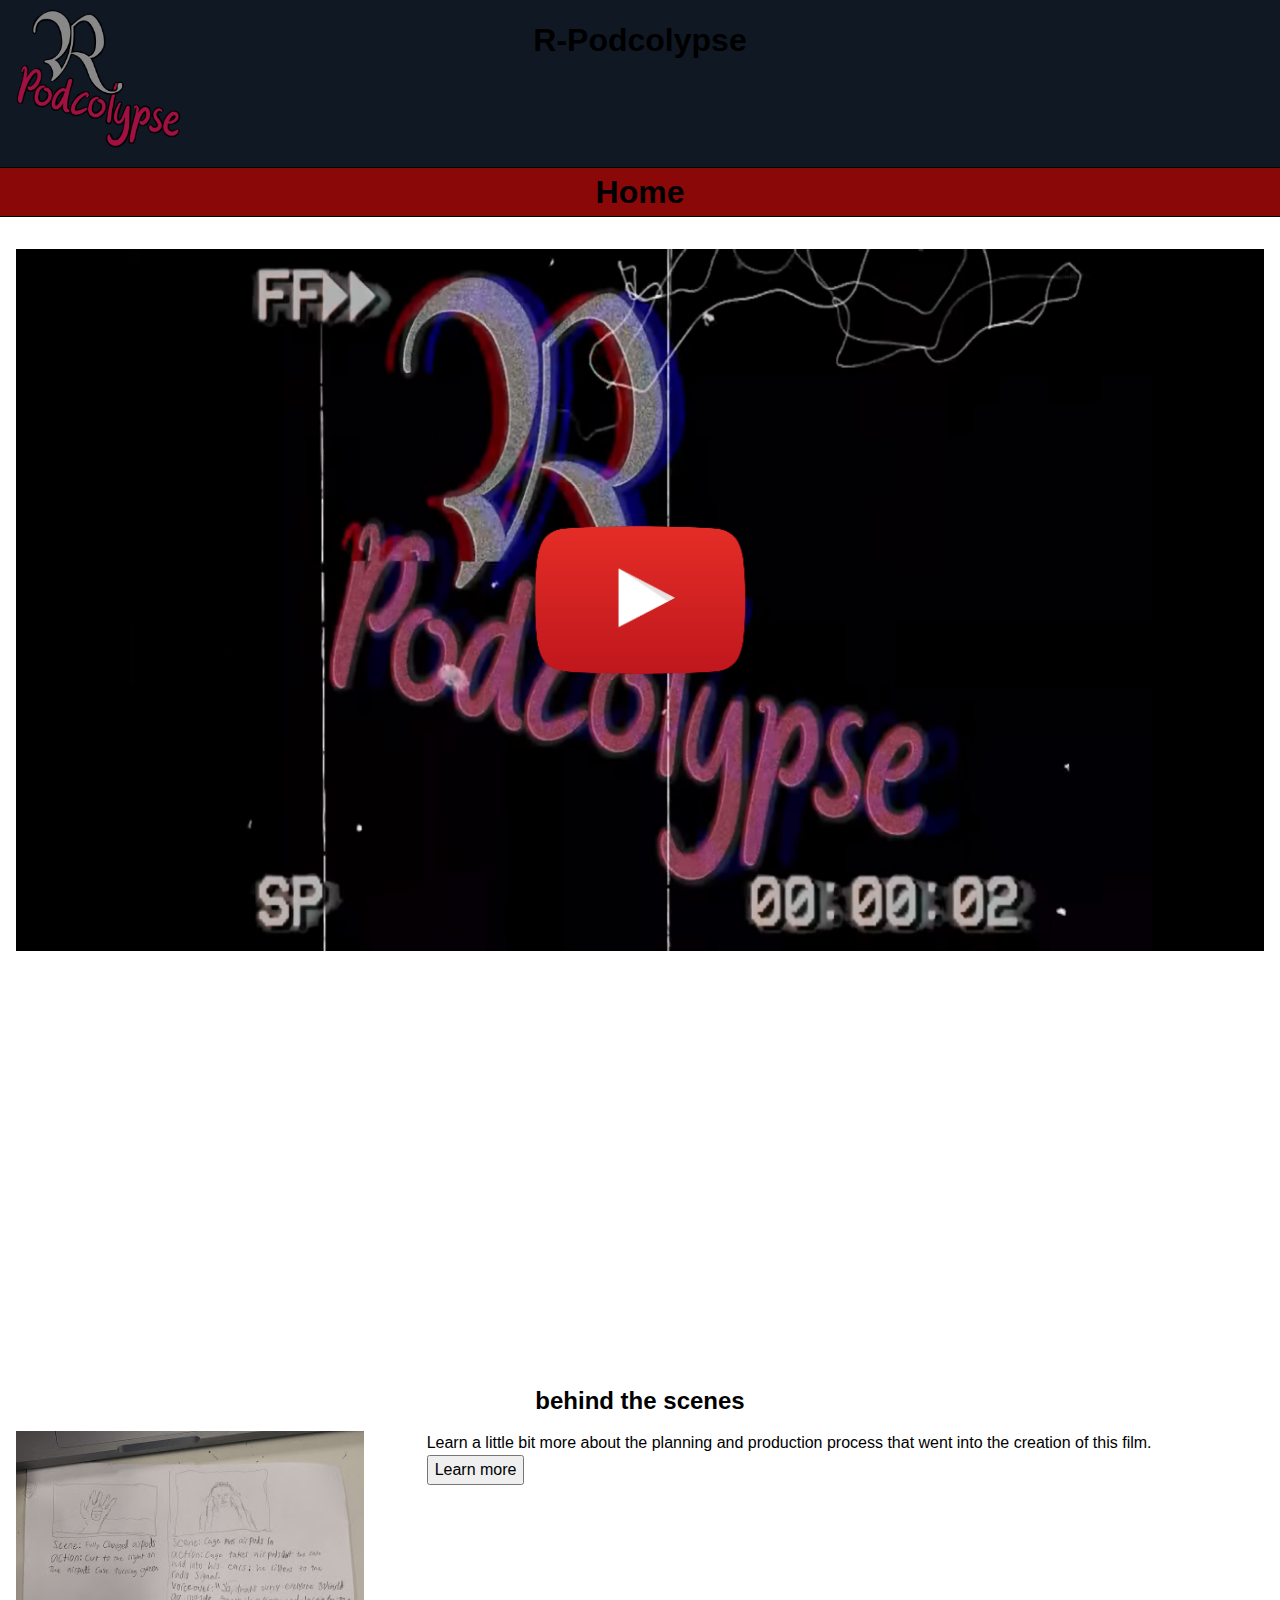
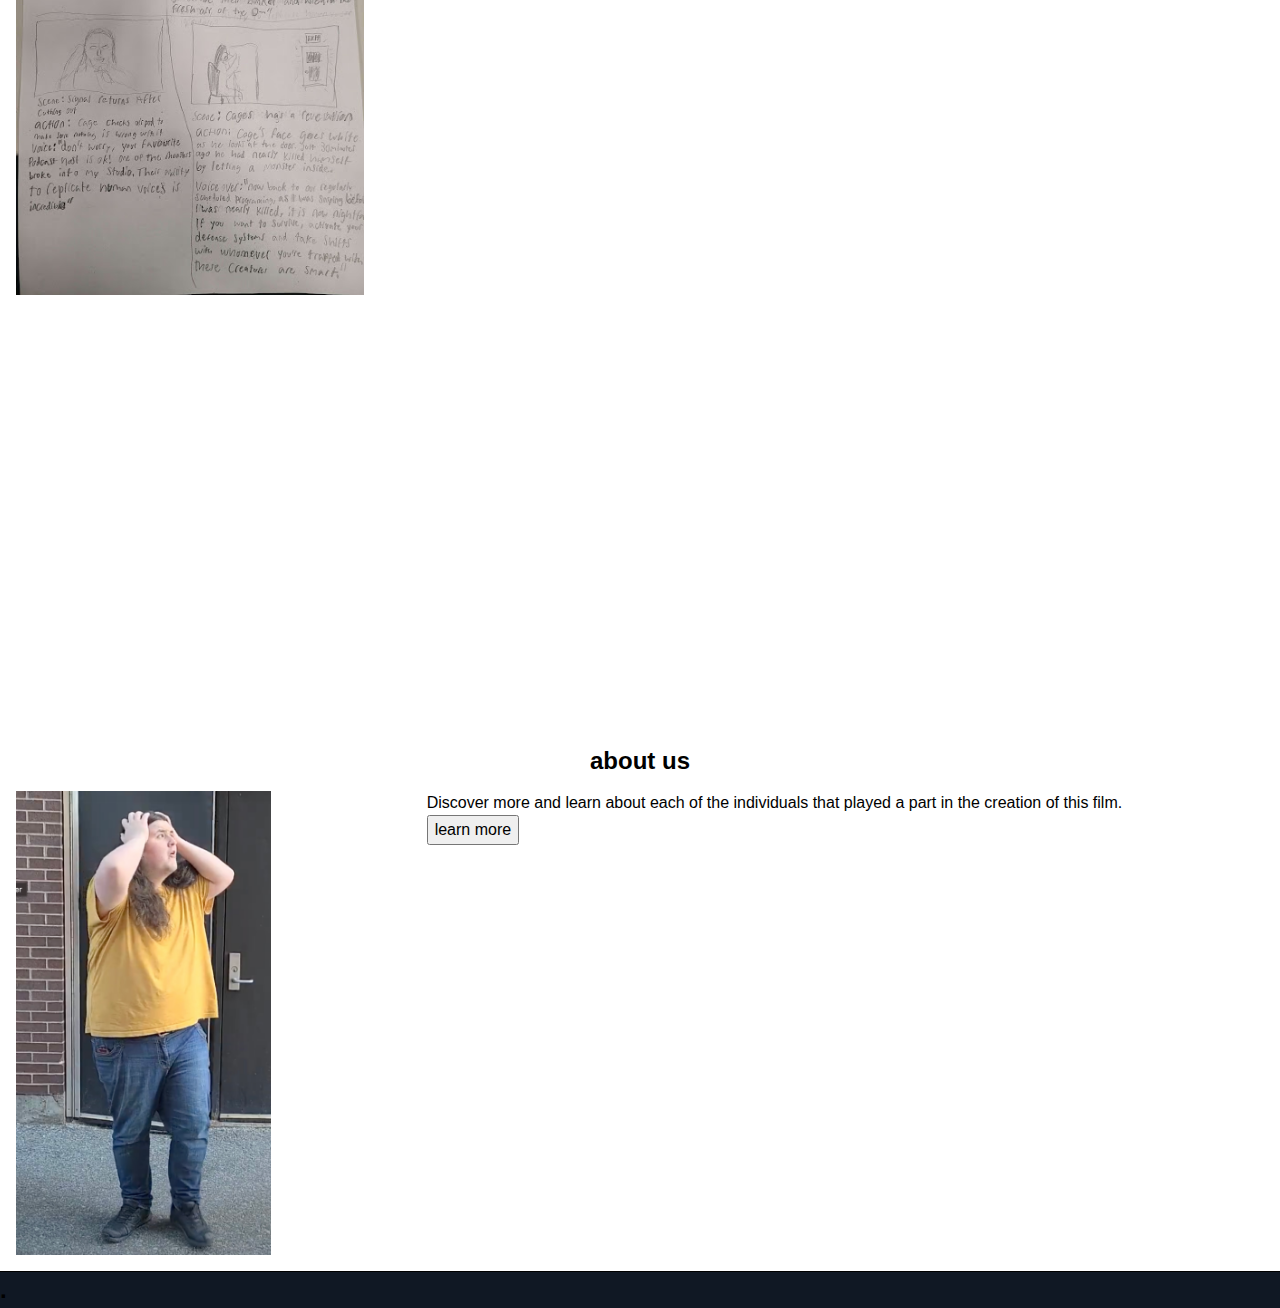
<file: index.html>
<!DOCTYPE html>
<html lang="en">
  <head>
    <!-- Set the page title -->
    <title>RPodcolypse</title>

    <!-- Set the charset we're using to UTF-8 -->
    <meta charset="UTF-8" />

    <!-- Set the screens default zoom / scale to 1 -->
    <meta name="viewport" content="width=device-width, initial-scale=1" />

    <!-- Specifies the document mode for Internet Explorer -->
    <meta http-equiv="X-UA-Compatible" content="ie=edge" />

    <!-- We are using a CSS Reset file to standardize browser default css -->
    <link rel="stylesheet" href="./reset.css" />

    <!-- This is where all of our awesome CSS code goes -->
    <link rel="stylesheet" href="./style.css" />

    <!-- Set the Favicon  -->
    <link rel="icon" href="./images1/R-Pocolypse Logo(1).png" type="image/svg+xml" />
  </head>
  <body>
    <header class="Header">
      <h2 class="titleMenu">R-Podcolypse</h2>
      <img src="./images1/R-Pocolypse Logo(1).png" alt="logo" class="Logo" />
    </header>
    <main>
      <h1><a href="fifth_hidden_index.html" class="hiddenlink1">Home</a></h1>
        <a href="https://youtu.be/t8ITplENTg8"><img src="./images1/R-Podcolypse-thumb.png" alt="R-Podcolypse Movie" class="movie" /></a>
      </div>

      <div class="behindTheScenes">
        <div id="behindimage">
          <img src="./images1/unnamed-4.jpg" class="behindphoto"/>
        </div>
        <div id="behindtitle">
          <h2 class="gridTitle"><a href="third_hidden_index.html" class="hiddenlink1">behind the scenes</a></h2>
        </div>
        <div id="behindinfo">
          <p class="gridDescription">Learn a little bit more about the planning and production process that went into the creation of this film.</p>
          <a href="Second_Index.html">
          <button>Learn more</button>
          </a>
        </div>
      </div>

      <div class="aboutUs">
        <div id="abouttitle">
          <h2 class="gridTitle"><a href="fourth_hidden_index.html" class="hiddenlink1">about us</a></h2>
        </div>
        <div id="aboutimage">
          <img src="./images1/IMG_7613.jpg" class="aboutphoto"/>
        </div>
        <div id="aboutinfo">
          <p class="gridDescription">Discover more and learn about each of the individuals that played a part in the creation of this film.</p>
          <a href="third_index.html">
            <Button>learn more</Button>
          </a>
        </div>
      </div>
    </main>
    <footer>
      <h2>.</h2>
    </footer>
  </body>
</html>
</file>
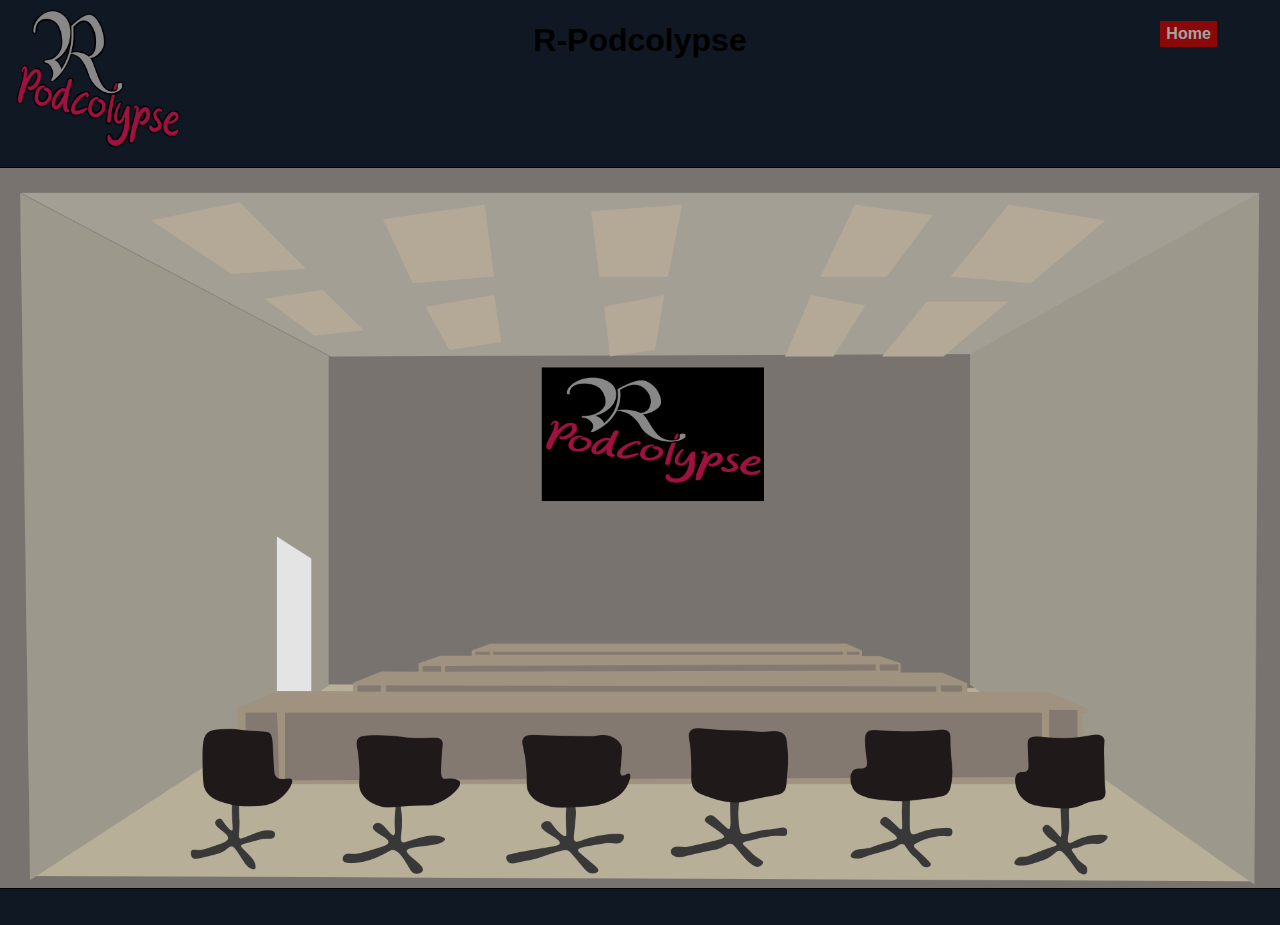
<file: fifth_hidden_index.html>
<!DOCTYPE html>
<html lang="en">
  <head>
    <!-- Set the page title -->
    <title>RPodcolypse</title>

    <!-- Set the charset we're using to UTF-8 -->
    <meta charset="UTF-8" />

    <!-- Set the screens default zoom / scale to 1 -->
    <meta name="viewport" content="width=device-width, initial-scale=1" />

    <!-- Specifies the document mode for Internet Explorer -->
    <meta http-equiv="X-UA-Compatible" content="ie=edge" />

    <!-- We are using a CSS Reset file to standardize browser default css -->
    <link rel="stylesheet" href="./reset.css" />

    <!-- This is where all of our awesome CSS code goes -->
    <link rel="stylesheet" href="./style.css" />

    <!-- Set the Favicon  -->
    <link rel="icon" href="./images/R-Pocolypse Logo(1).png" type="image/svg+xml" />
  </head>
  <body>
    <header class="Header">
      <h2 class="titleMenu">R-Podcolypse</h2>
      <img src="./images1/R-Pocolypse Logo(1).png" alt="logo" class="Logo" />
      <a href="index.html">
        <h3 class="homeButton"><button class="button">Home</button></h3>
      </a>
    </header>
    <main>
     <img src="./images1/Classroom_Background.png" alt="classroom easter egg" class="hidden1" />
    </main>
    <footer>
      <h2 class="invisibleText">.</h2>
    </footer>
  </body>
</html>
</file>
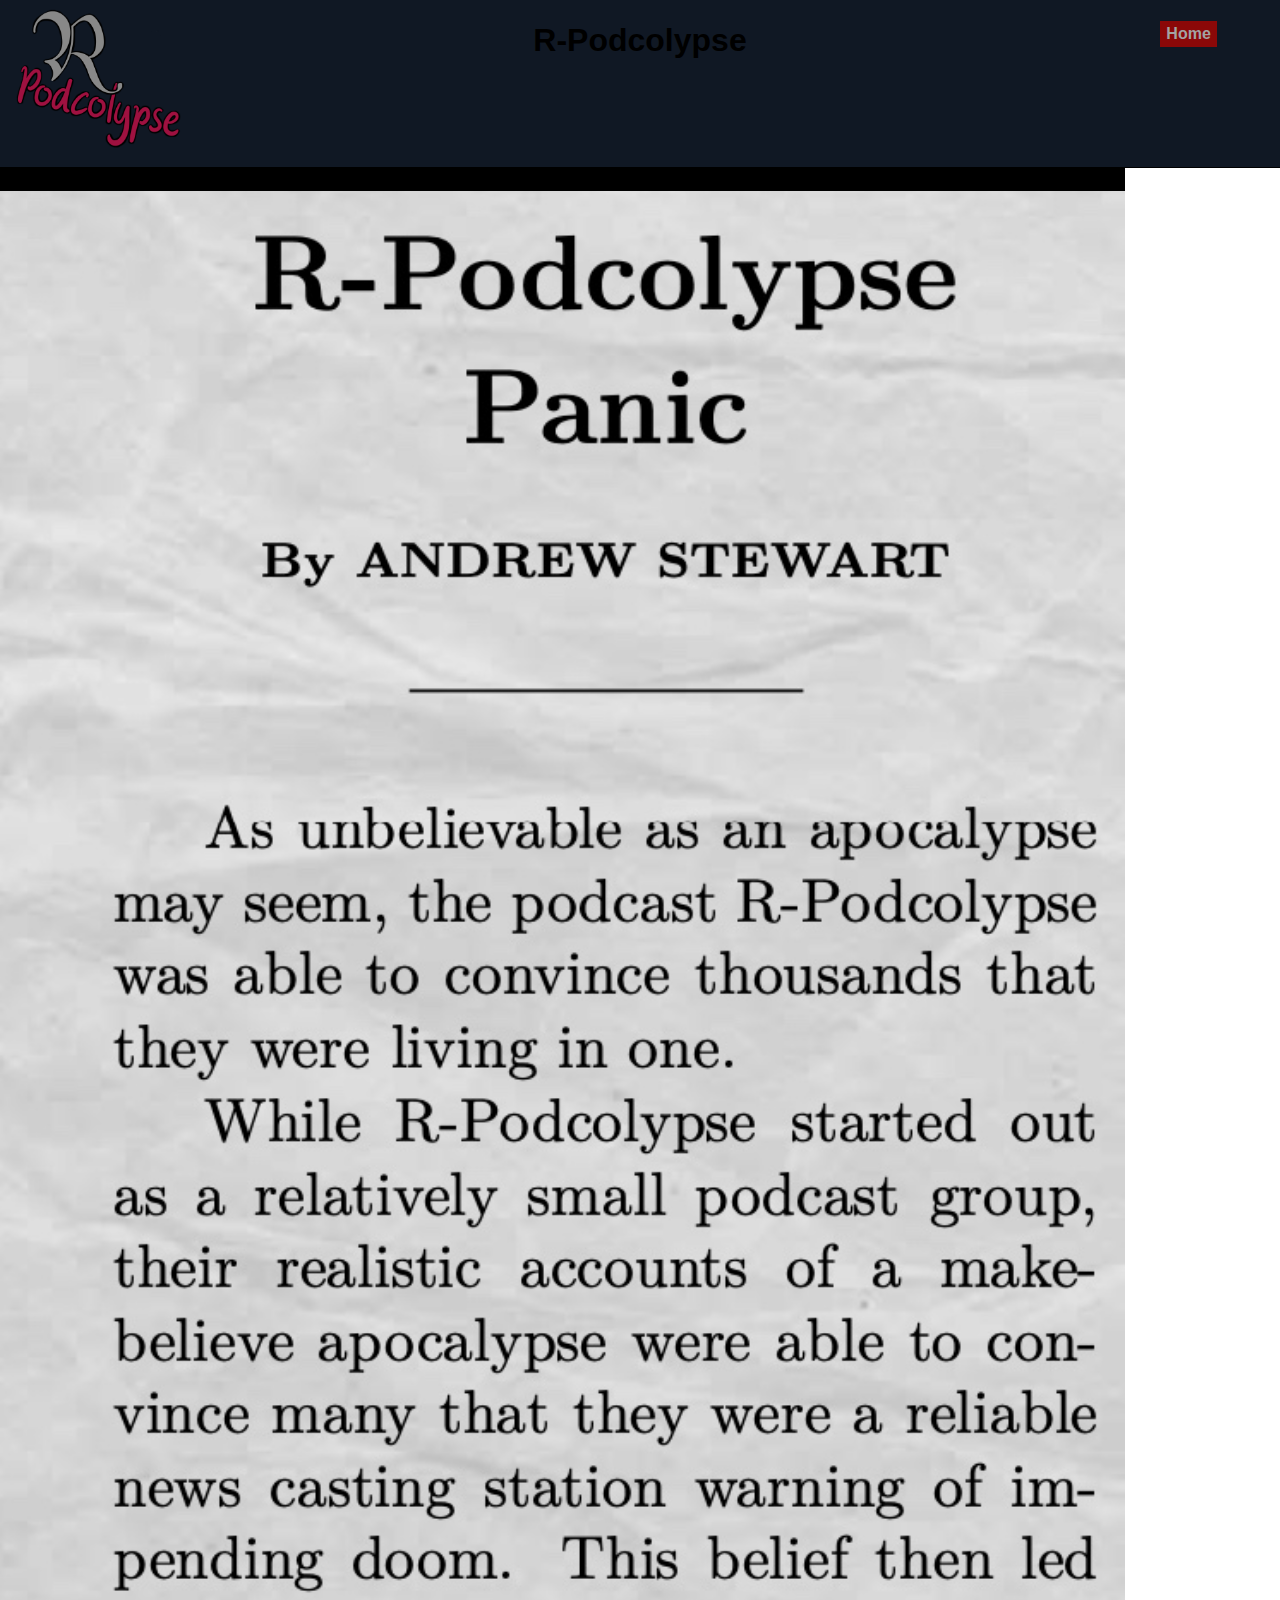
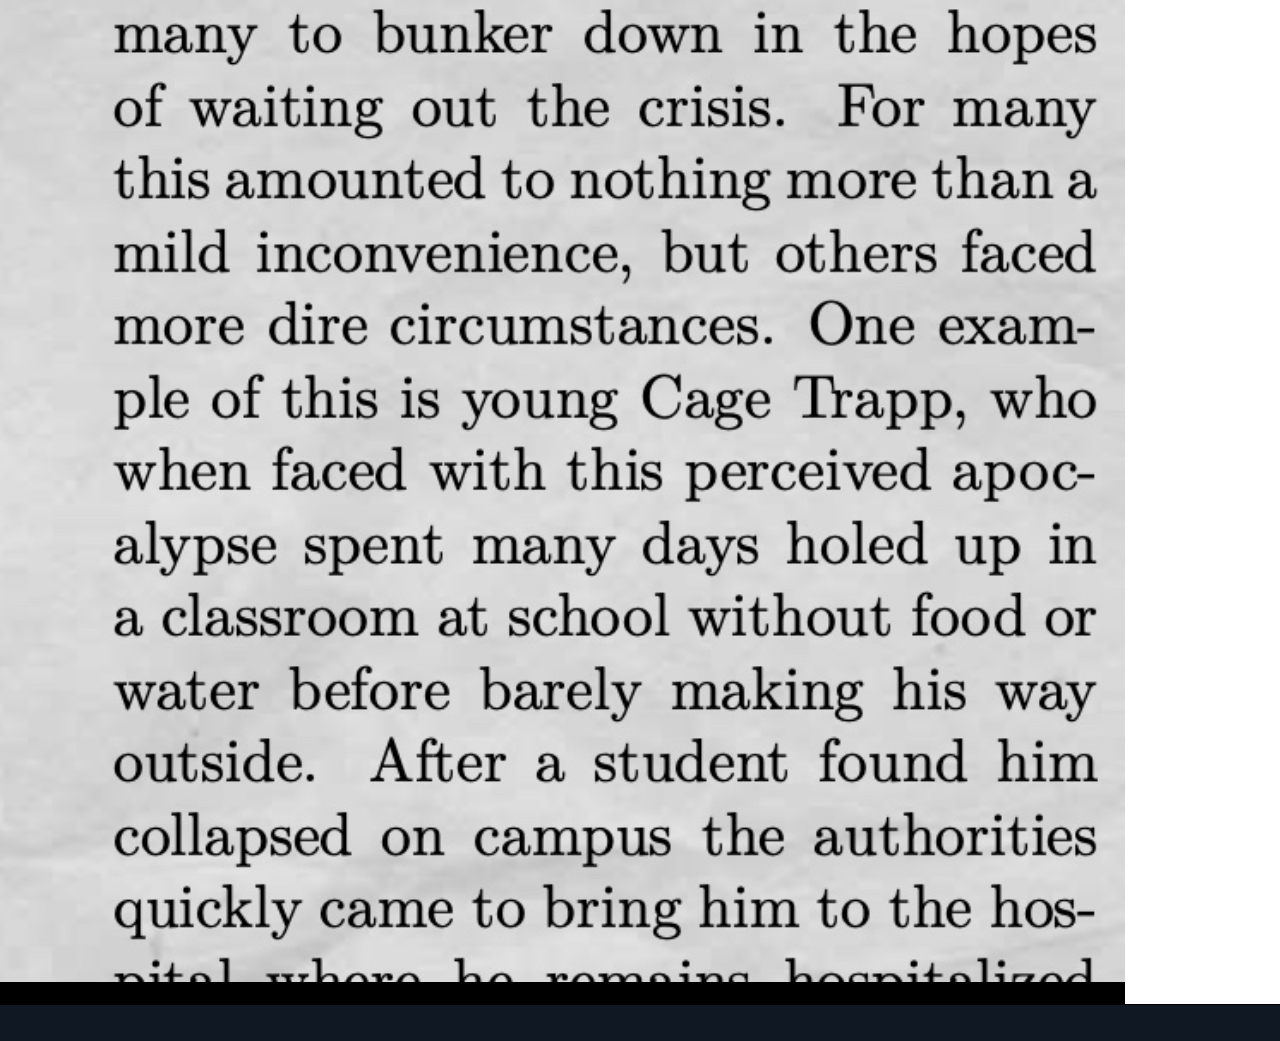
<file: first_hidden_index.html>
<!DOCTYPE html>
<html lang="en">
  <head>
    <!-- Set the page title -->
    <title>RPodcolypse</title>

    <!-- Set the charset we're using to UTF-8 -->
    <meta charset="UTF-8" />

    <!-- Set the screens default zoom / scale to 1 -->
    <meta name="viewport" content="width=device-width, initial-scale=1" />

    <!-- Specifies the document mode for Internet Explorer -->
    <meta http-equiv="X-UA-Compatible" content="ie=edge" />

    <!-- We are using a CSS Reset file to standardize browser default css -->
    <link rel="stylesheet" href="./reset.css" />

    <!-- This is where all of our awesome CSS code goes -->
    <link rel="stylesheet" href="./style.css" />

    <!-- Set the Favicon  -->
    <link rel="icon" href="./images/R-Pocolypse Logo(1).png" type="image/svg+xml" />
  </head>
  <body>
    <header class="Header">
      <h2 class="titleMenu">R-Podcolypse</h2>
      <img src="./images1/R-Pocolypse Logo(1).png" alt="logo" class="Logo" />
      <a href="index.html">
        <h3 class="homeButton"><button class="button">Home</button></h3>
      </a>
    </header>
    <main>
     <img src="./images1/IMG_7485.PNG" alt="newspaper easter egg" class="hidden1" />
    </main>
    <footer>
      <h2 class="invisibleText">.</h2>
    </footer>
  </body>
</html>
</file>
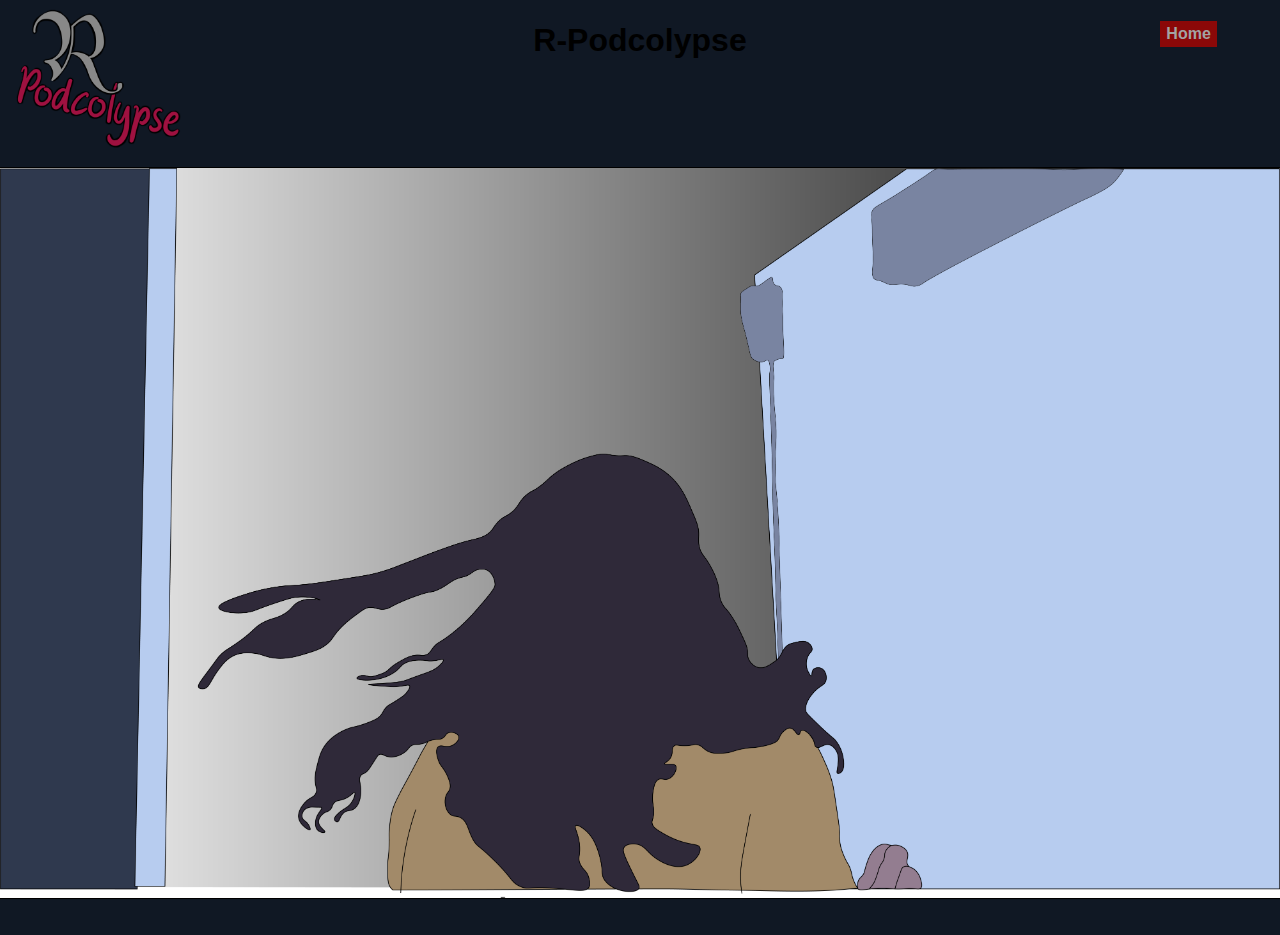
<file: fourth_hidden_index.html>
<!DOCTYPE html>
<html lang="en">
  <head>
    <!-- Set the page title -->
    <title>RPodcolypse</title>

    <!-- Set the charset we're using to UTF-8 -->
    <meta charset="UTF-8" />

    <!-- Set the screens default zoom / scale to 1 -->
    <meta name="viewport" content="width=device-width, initial-scale=1" />

    <!-- Specifies the document mode for Internet Explorer -->
    <meta http-equiv="X-UA-Compatible" content="ie=edge" />

    <!-- We are using a CSS Reset file to standardize browser default css -->
    <link rel="stylesheet" href="./reset.css" />

    <!-- This is where all of our awesome CSS code goes -->
    <link rel="stylesheet" href="./style.css" />

    <!-- Set the Favicon  -->
    <link rel="icon" href="./images/R-Pocolypse Logo(1).png" type="image/svg+xml" />
  </head>
  <body>
    <header class="Header">
      <h2 class="titleMenu">R-Podcolypse</h2>
      <img src="./images1/R-Pocolypse Logo(1).png" alt="logo" class="Logo" />
      <a href="index.html">
        <h3 class="homeButton"><button class="button">Home</button></h3>
      </a>
    </header>
    <main>
     <img src="./images1/What_we_would_change.png" alt="Freedom easter egg" class="hidden1" />
    </main>
    <footer>
      <h2 class="invisibleText">.</h2>
    </footer>
  </body>
</html>
</file>
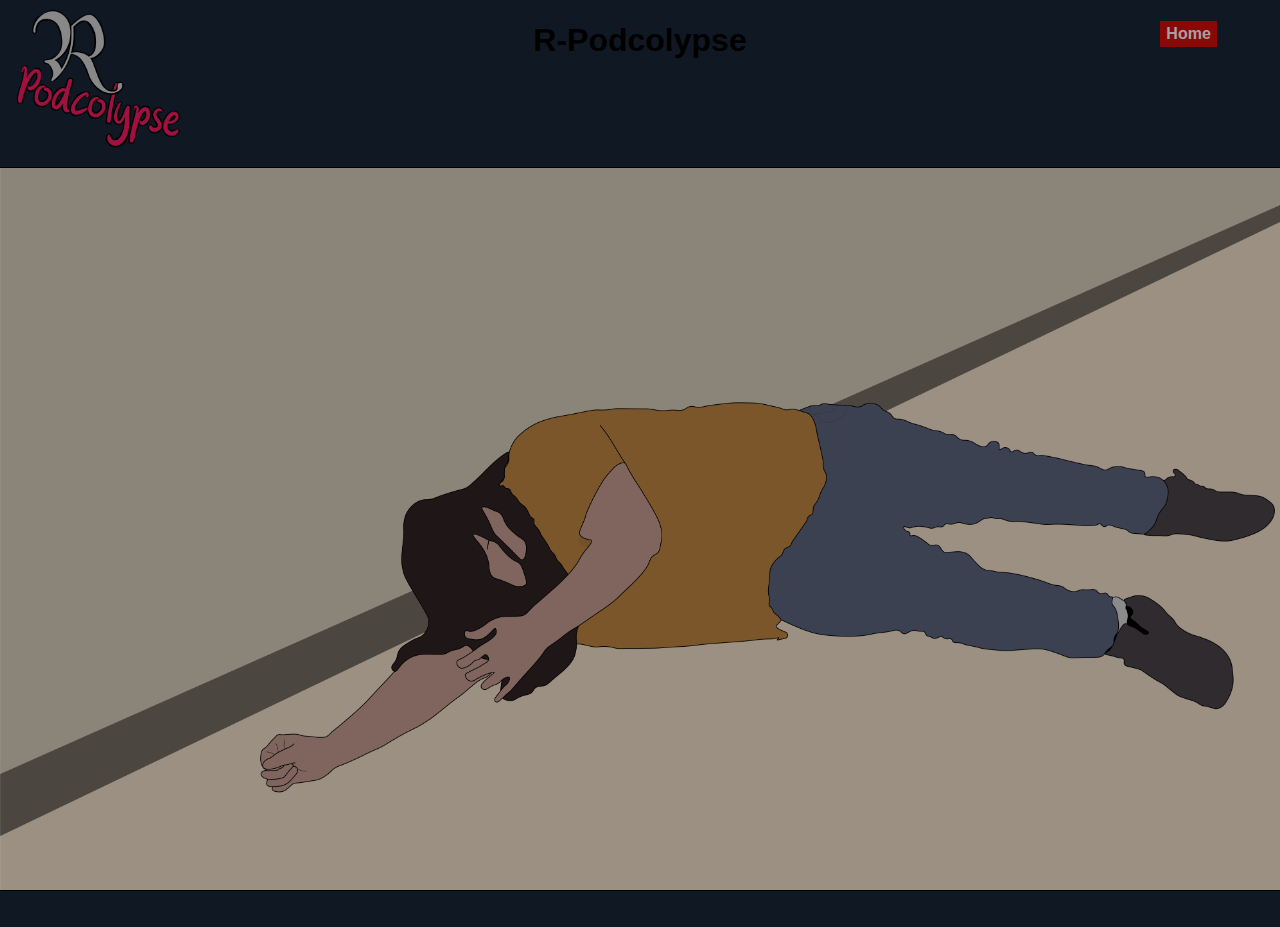
<file: second_hidden_index.html>
<!DOCTYPE html>
<html lang="en">
  <head>
    <!-- Set the page title -->
    <title>RPodcolypse</title>

    <!-- Set the charset we're using to UTF-8 -->
    <meta charset="UTF-8" />

    <!-- Set the screens default zoom / scale to 1 -->
    <meta name="viewport" content="width=device-width, initial-scale=1" />

    <!-- Specifies the document mode for Internet Explorer -->
    <meta http-equiv="X-UA-Compatible" content="ie=edge" />

    <!-- We are using a CSS Reset file to standardize browser default css -->
    <link rel="stylesheet" href="./reset.css" />

    <!-- This is where all of our awesome CSS code goes -->
    <link rel="stylesheet" href="./style.css" />

    <!-- Set the Favicon  -->
    <link rel="icon" href="./images/R-Pocolypse Logo(1).png" type="image/svg+xml" />
  </head>
  <body>
    <header class="Header">
      <h2 class="titleMenu">R-Podcolypse</h2>
      <img src="./images1/R-Pocolypse Logo(1).png" alt="logo" class="Logo" />
      <a href="index.html">
        <h3 class="homeButton"><button class="button">Home</button></h3>
      </a>
    </header>
    <main>
     <img src="./images1/Roadblocks.png" alt="defeat easter egg" class="hidden1" />
    </main>
    <footer>
      <h2 class="invisibleText">.</h2>
    </footer>
  </body>
</html>
</file>
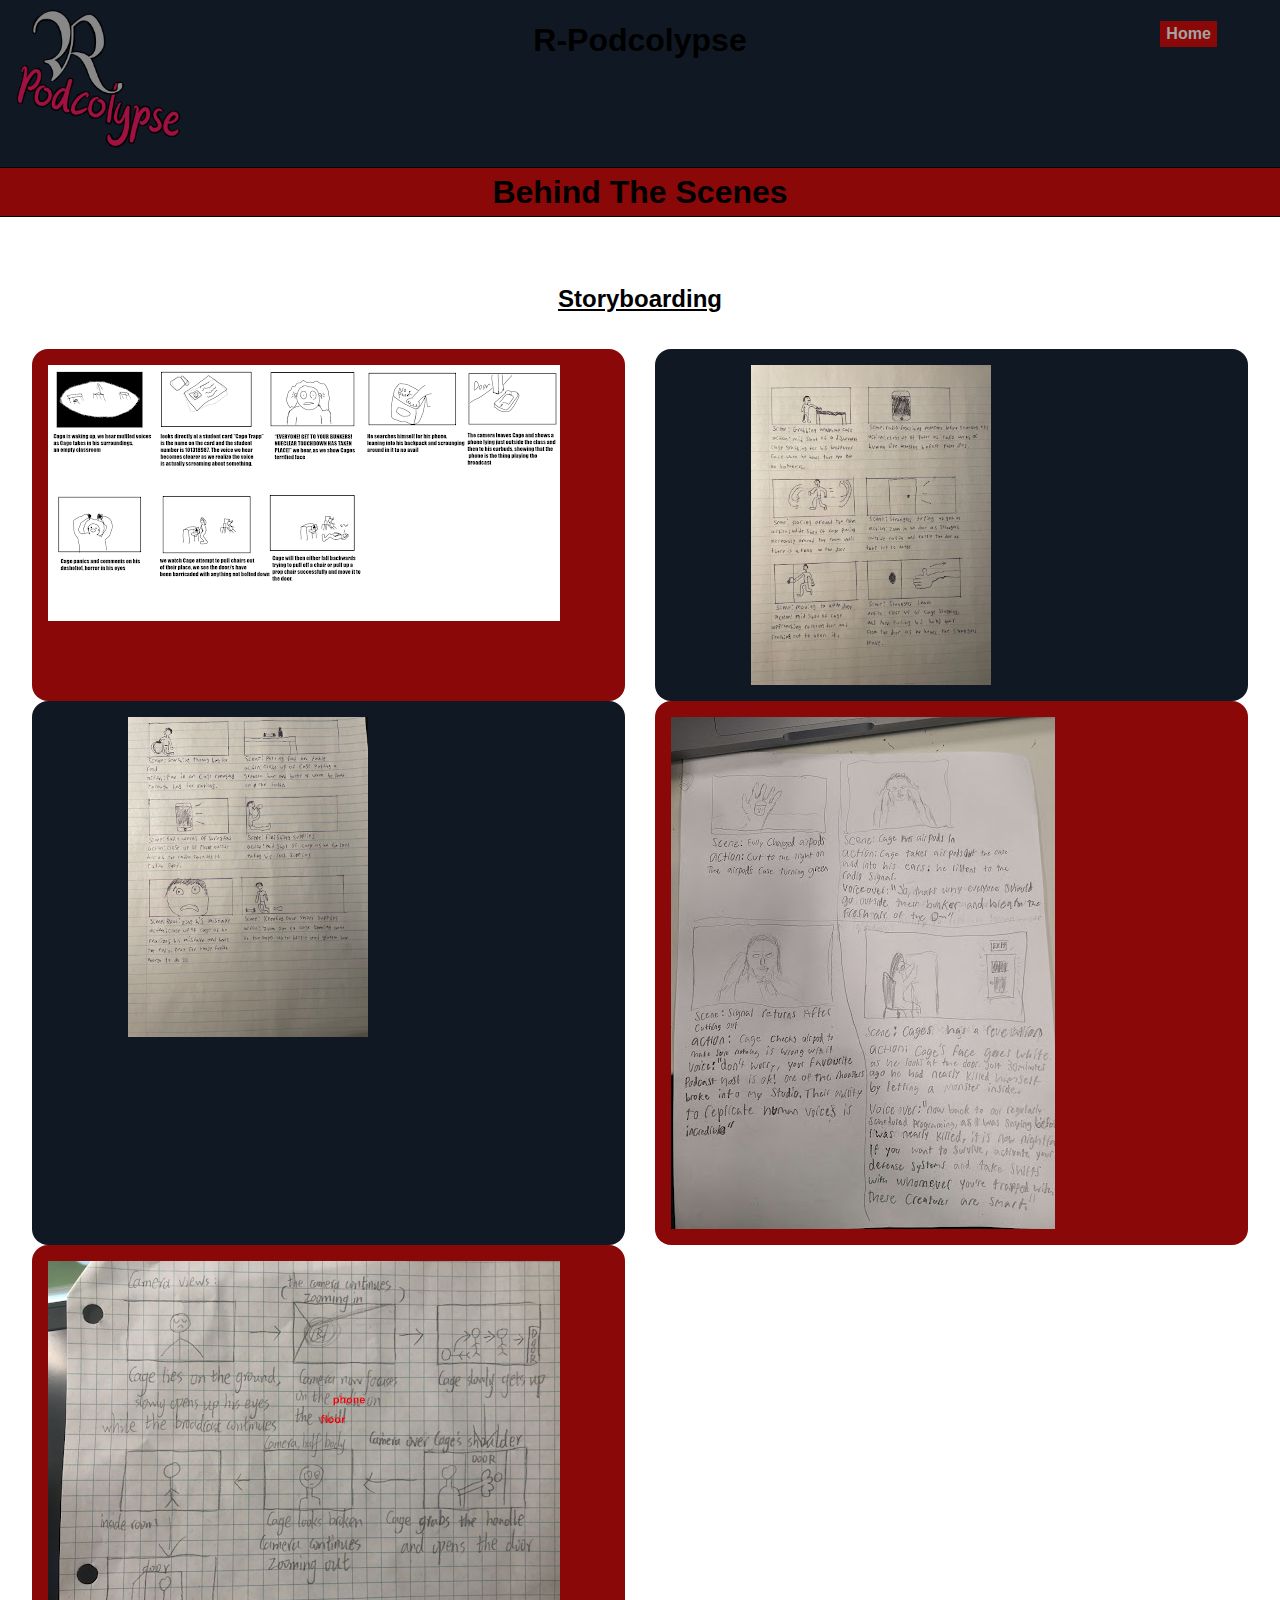
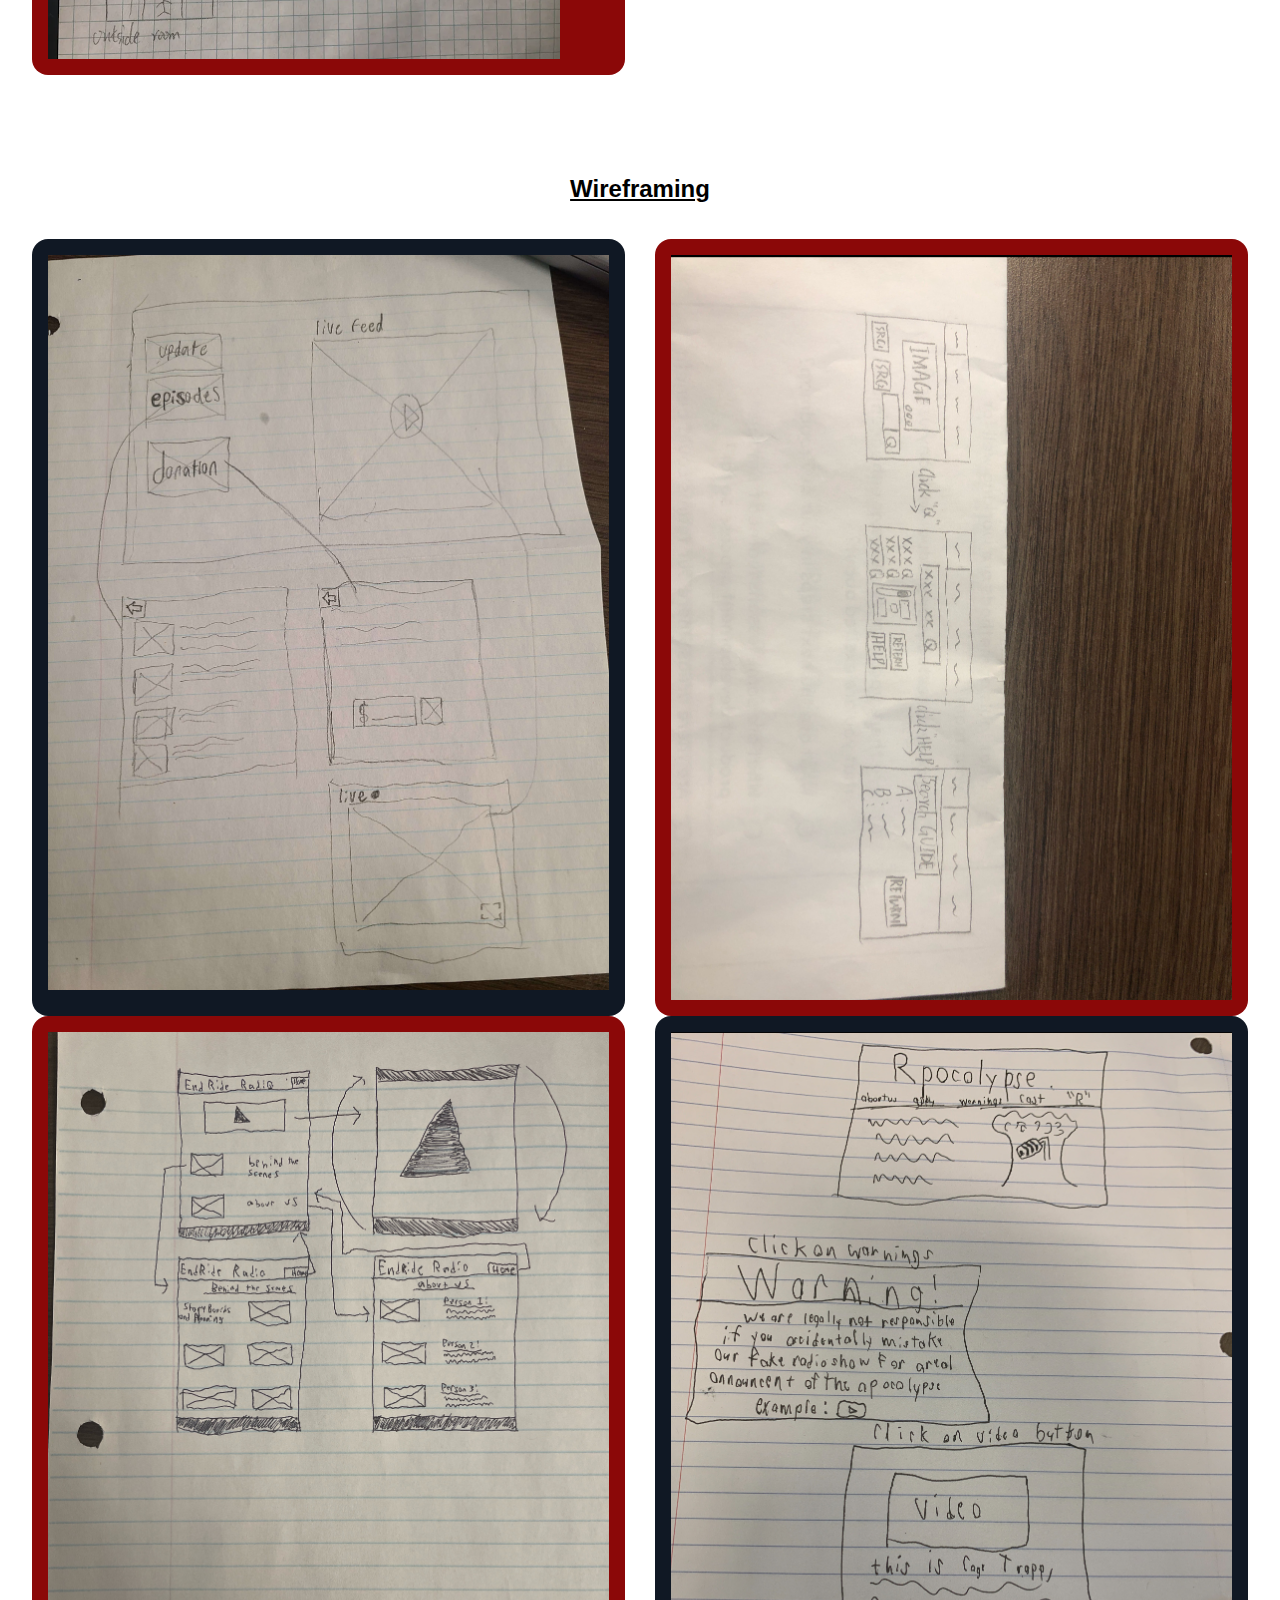
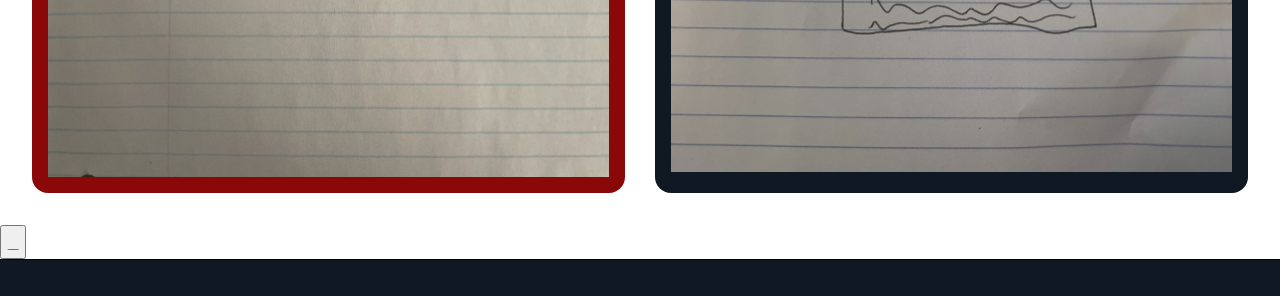
<file: Second_Index.html>
<!DOCTYPE html>
<html lang="en">
  <head>
    <!-- Set the page title -->
    <title>RPodcolypse</title>

    <!-- Set the charset we're using to UTF-8 -->
    <meta charset="UTF-8" />

    <!-- Set the screens default zoom / scale to 1 -->
    <meta name="viewport" content="width=device-width, initial-scale=1" />

    <!-- Specifies the document mode for Internet Explorer -->
    <meta http-equiv="X-UA-Compatible" content="ie=edge" />

    <!-- We are using a CSS Reset file to standardize browser default css -->
    <link rel="stylesheet" href="./reset.css" />

    <!-- This is where all of our awesome CSS code goes -->
    <link rel="stylesheet" href="./style.css" />

    <!-- Set the Favicon  -->
    <link rel="icon" href="./images/R-Pocolypse Logo(1).png" type="image/svg+xml" />
  </head>
  <body>
    <header class="Header">
      <h2 class="titleMenu">R-Podcolypse</h2>
      <img src="./images1/R-Pocolypse Logo(1).png" alt="logo" class="Logo" />
      <a href="index.html">
        <h3 class="homeButton"><button class="button">Home</button></h3>
      </a>
    </header>
    <main>
      <h1>Behind The Scenes</h1>
      <h2 class="behindTheScenestext"><u>Storyboarding</u></h2>
      <div id="behindTheScenes">
        <div id="planning1" class="storyboardLine1">
          <img src="./images1/unnamed.png" alt="Storyboard 1">
        </div>
        <div id="planning2" class="storyboardLine2">
          <img src="./images1/unnamed-2.jpg" alt="Storyboard 2" class="rotateImage">
        </div>
        <div id="planning3" class="storyboardLine1">
          <img src="./images1/unnamed-3.jpg" alt="Storyboard 3" class="rotateImage">
        </div>
        <div id="planning4" class="storyboardLine2">
          <img src="./images1/unnamed-4.jpg" alt="Storyboard 4">
        </div>
        <div id="planning5" class="storyboardLine1">
          <img src="./images1/unnamed-2.png" alt="Storyboard 5">
        </div>
      </div>
      <h2 class="behindTheScenestext2"><u>Wireframing</u></h2>
      <div id="behindTheScenes">
        <div id="Wireframing1" class="Wireframing1">
          <img src="./images1/IMG_7066-3.PNG" alt="Wireframing1">
        </div>
        <div id="Wireframing2" class="Wireframing2">
          <img src="./images1/IMG_7067-3.PNG" alt="Wireframing2">
        </div>
        <div id="Wireframing3" class="Wireframing1">
          <img src="./images1/IMG_7068-3.PNG" alt="Wireframing3">
        </div>
        <div id="Wireframing4" class="Wireframing2">
          <img src="./images1/IMG_7069-3.PNG" alt="Wireframing4">
        </div>
      </div>
      <a href="first_hidden_index.html">
        <h3 class="hidebutton"><button class="hiddenButton">_</button></h3>
      </a>
    </main>
    <footer>
      <h2 class="invisibleText">.</h2>
    </footer>
  </body>
</html>
</file>
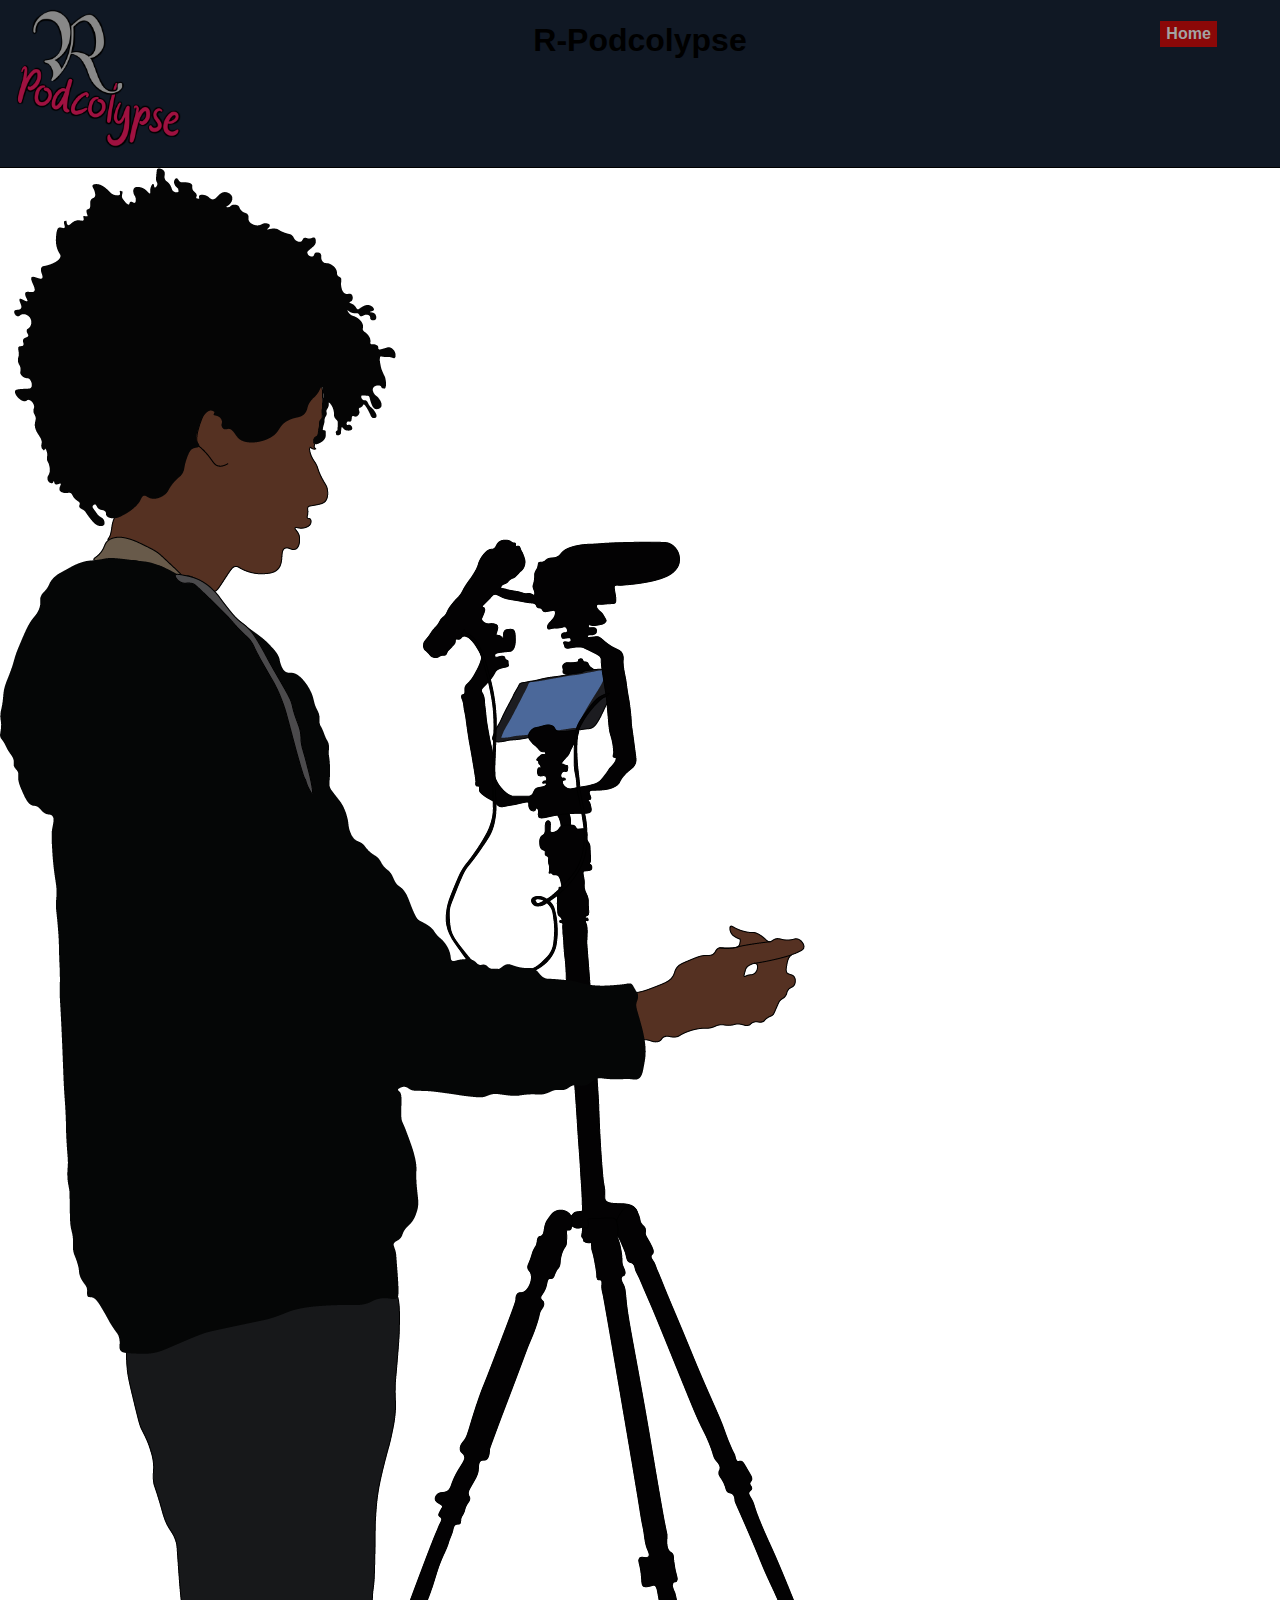
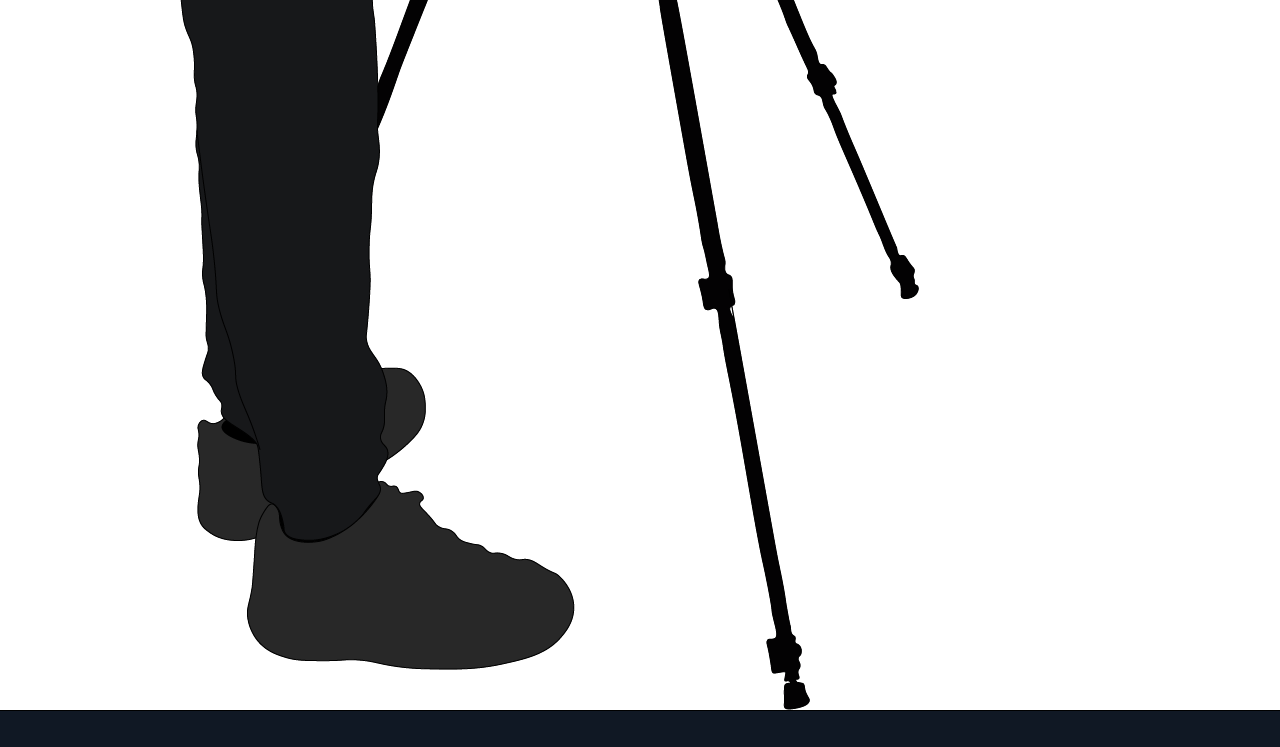
<file: third_hidden_index.html>
<!DOCTYPE html>
<html lang="en">
  <head>
    <!-- Set the page title -->
    <title>RPodcolypse</title>

    <!-- Set the charset we're using to UTF-8 -->
    <meta charset="UTF-8" />

    <!-- Set the screens default zoom / scale to 1 -->
    <meta name="viewport" content="width=device-width, initial-scale=1" />

    <!-- Specifies the document mode for Internet Explorer -->
    <meta http-equiv="X-UA-Compatible" content="ie=edge" />

    <!-- We are using a CSS Reset file to standardize browser default css -->
    <link rel="stylesheet" href="./reset.css" />

    <!-- This is where all of our awesome CSS code goes -->
    <link rel="stylesheet" href="./style.css" />

    <!-- Set the Favicon  -->
    <link rel="icon" href="./images/R-Pocolypse Logo(1).png" type="image/svg+xml" />
  </head>
  <body>
    <header class="Header">
      <h2 class="titleMenu">R-Podcolypse</h2>
      <img src="./images1/R-Pocolypse Logo(1).png" alt="logo" class="Logo" />
      <a href="index.html">
        <h3 class="homeButton"><button class="button">Home</button></h3>
      </a>
    </header>
    <main>
     <img src="./images1/Anund.png" alt="Anand easter egg" class="hidden1" />
    </main>
    <footer>
      <h2 class="invisibleText">.</h2>
    </footer>
  </body>
</html>
</file>
<file: style.css>
CSS File
*/

/*
 VARIABLES
*/
:root {
  /* Core colours */
  /* https://coolors.co/palette/e63946-f1faee-a8dadc-457b9d-1d3557 */
  --colour-amaranth: #e63946;
  --colour-peppermint: #f1faee;
  --colour-aquaisland: #a8dadc;
  --colour-wedgewood: #457b9d;
  --colour-cello: #1d3557;

  /* Header configuration */
  --header-heading-colour: var(--colour-peppermint);

  /* Body configuration */
  --body-default-colour: var(--colour-peppermint);
  --body-background-colour: var(--colour-cello);
}

/*
  PAGE / BODY
*/
body {
  font-family: Arial, Helvetica, sans-serif;
  color: var(--body-default-colour);
  background-color: var(--body-background-colour);
  
}

/*main {
  min-height: 100vh;

  display: flex;
  justify-content: center;
  align-items: center;
}

/*
  Screen reader text utility class
*/
.sr-only {
  position: absolute;
  width: 1px;
  height: 1px;
  padding: 0;
  margin: -1px;
  overflow: hidden;
  clip: rect(0, 0, 0, 0);
  white-space: nowrap;
  border-width: 0;
}

header {
  background-color: #101824;
}

main {
  background-color:white;
  color:black;
}

footer {
  background-color: #101824;
}

h1 {
  background-color:rgb(139, 8, 8);
}

.behindTheScenes {
  display: grid;
  grid-template-columns: 1fr 1fr 1fr;
  grid-template-rows: 1fr 1fr;
}

.aboutUs {
  display: grid;
  grid-template-columns: 1fr 1fr 1fr;
  grid-template-rows: 1fr 1fr;
}

.gridTitle {
  grid-column-start: 2;
}

.gridDescription {
  grid-column-start: 2;
}

.Header {
  display: grid;
  grid-template-columns: 1fr 5fr 1fr;
  grid-template-rows: 1fr;
}

.titleMenu {
  grid-column-start:2;
  grid-column-end:3;
  font-size: xx-large;
  grid-row-start:1;
  grid-row-end:2;
  text-align: center;
  padding-top:1rem;
}

.Logo {
  grid-column-start:1;
  grid-column-end:2;
  grid-row-start:1;
  grid-row-end:2;
  padding-left:1rem;
}

.homeButton {
  grid-column-start:3;
  grid-column-end:4;
  grid-row-start:1;
  grid-row-end:2;
  font-size: medium;
  padding-top:1.3rem;
  text-align: center;
}

.button {
  background-color: rgb(139, 8, 8);
  border:#000000;
  border-width: 1rem;
  color:rgb(163, 163, 163);
}

header {
  border-bottom: 1px solid #000000;
}

h1 {
  border-bottom: 1px solid #000000;
  text-align: center;
}

footer {
  border-top: 1px solid #000000;
}

.invisibleText {
  color:#101824;
}

#behindTheScenes {
  padding:2rem;
  display:grid;
  grid-template-columns: 1fr 1fr 0.1fr 1fr 1fr;
}

.behindTheScenestext {
  grid-column-start:1;
  grid-column-end:6;
  text-align:center;
  padding-top:4rem
}

.storyboardLine1 {
  grid-column-start:1;
  grid-column-end:3;
  background-color:rgb(139, 8, 8);
  border-top-left-radius: 1rem;
  border-top-right-radius: 1rem;
  border-bottom-left-radius: 1rem;
  border-bottom-right-radius: 1rem;
  padding:1rem;
}

.storyboardLine2 {
  grid-column-start:4;
  grid-column-end:6;
  background-color:rgb(139, 8, 8);
  border-top-left-radius: 1rem;
  border-top-right-radius: 1rem;
  border-bottom-left-radius: 1rem;
  border-bottom-right-radius: 1rem;
  padding:1rem;
}

#planning1 {
  grid-row-start:1; 
  grid-row-end:2;
  background-color:rgb(139, 8, 8);
}

#planning2 {
  grid-row-start:1; 
  grid-row-end:2;
  background-color: #101824;
}

#planning3 {
  grid-row-start:2; 
  grid-row-end:3;
  background-color: #101824;
}

#planning4 {
  grid-row-start:2; 
  grid-row-end:3;
}

#planning5 {
  grid-row-start:3; 
  grid-row-end:4;
}

.rotateImage {
  transform: rotate(270deg);
  align-items: center;
  padding-top:5rem;
  max-height:20rem;
}

.behindTheScenestext2 {
  text-align:center;
  padding-top:4rem;
}

#Wireframing1 {
  grid-row-start:1;
  grid-row-end:2;
  background-color: #101824;
}

#Wireframing2 {
  grid-row-start:1;
  grid-row-end:2;
}

#Wireframing3 {
  grid-row-start:2;
  grid-row-end:3;
}

#Wireframing4 {
  grid-row-start:2;
  grid-row-end:3;
  background-color: #101824;
}

.Wireframing1 {
  grid-column-start:1;
  grid-column-end:3;
  background-color:rgb(139, 8, 8);
  border-top-left-radius: 1rem;
  border-top-right-radius: 1rem;
  border-bottom-left-radius: 1rem;
  border-bottom-right-radius: 1rem;
  padding:1rem;
}

.Wireframing2 {
  grid-column-start:4;
  grid-column-end:6;
  background-color:rgb(139, 8, 8);
  border-top-left-radius: 1rem;
  border-top-right-radius: 1rem;
  border-bottom-left-radius: 1rem;
  border-bottom-right-radius: 1rem;
  padding:1rem;
}

.h2 {
  text-align: center;
  padding-bottom:1rem;
  font-size:3vw;
}

.aboutusgrid {
  display: grid;
  grid-template-columns: 1fr 1fr;
  padding-bottom:1rem;
}

.personPhoto{
  padding-left:1rem;
}

.person {
  padding:1rem;
  background-color: #101824;
  border-top-right-radius: 1rem;
  border-bottom-right-radius: 1rem;
  color:rgb(222, 222, 222);
  border-bottom: 1px solid #000000;
}

.bio {
  padding-top:1rem;
  padding:1rem;
  font-size:2vw;
}

.bioh3 {
  font-size:2.5vw;
}

.hiddenlink {
  color:#f1faee;
  text-decoration: none;
}

.movie {
  grid-column-start:2;
  grid-column-end:3;
  padding-top:2rem;
  padding-left:1rem;
  padding-right:1rem;
}

#movie {
  display:grid;
  grid-template-columns: 1fr 3fr 1fr;
}

#abouttitle {
  grid-column-start: 1;
  grid-column-end:4;
  text-align: center;
  padding-top:27rem;
}

#aboutimage {
  grid-column-start:1;
  grid-column-end:2;
}

.aboutphoto {
  height:30rem;
  padding-left:1rem;
  padding-bottom:1rem;
}

#aboutinfo {
  grid-column-start:2;
  grid-column-end:4;
}

#behindtitle {
  grid-column-start: 1;
  grid-column-end:4;
  grid-row-start:1;
  text-align: center;
  padding-top:27rem;
}

#behindimage {
  grid-column-start:1;
  grid-column-end:2;
}

.behindphoto {
  height:30rem;
  padding-left:1rem;
  padding-bottom:1rem;
}

#behindinfo {
  grid-column-start:2;
  grid-column-end:4;
}

.hiddenlink1 {
  color:#000000;
  text-decoration: none;
}
</file>
